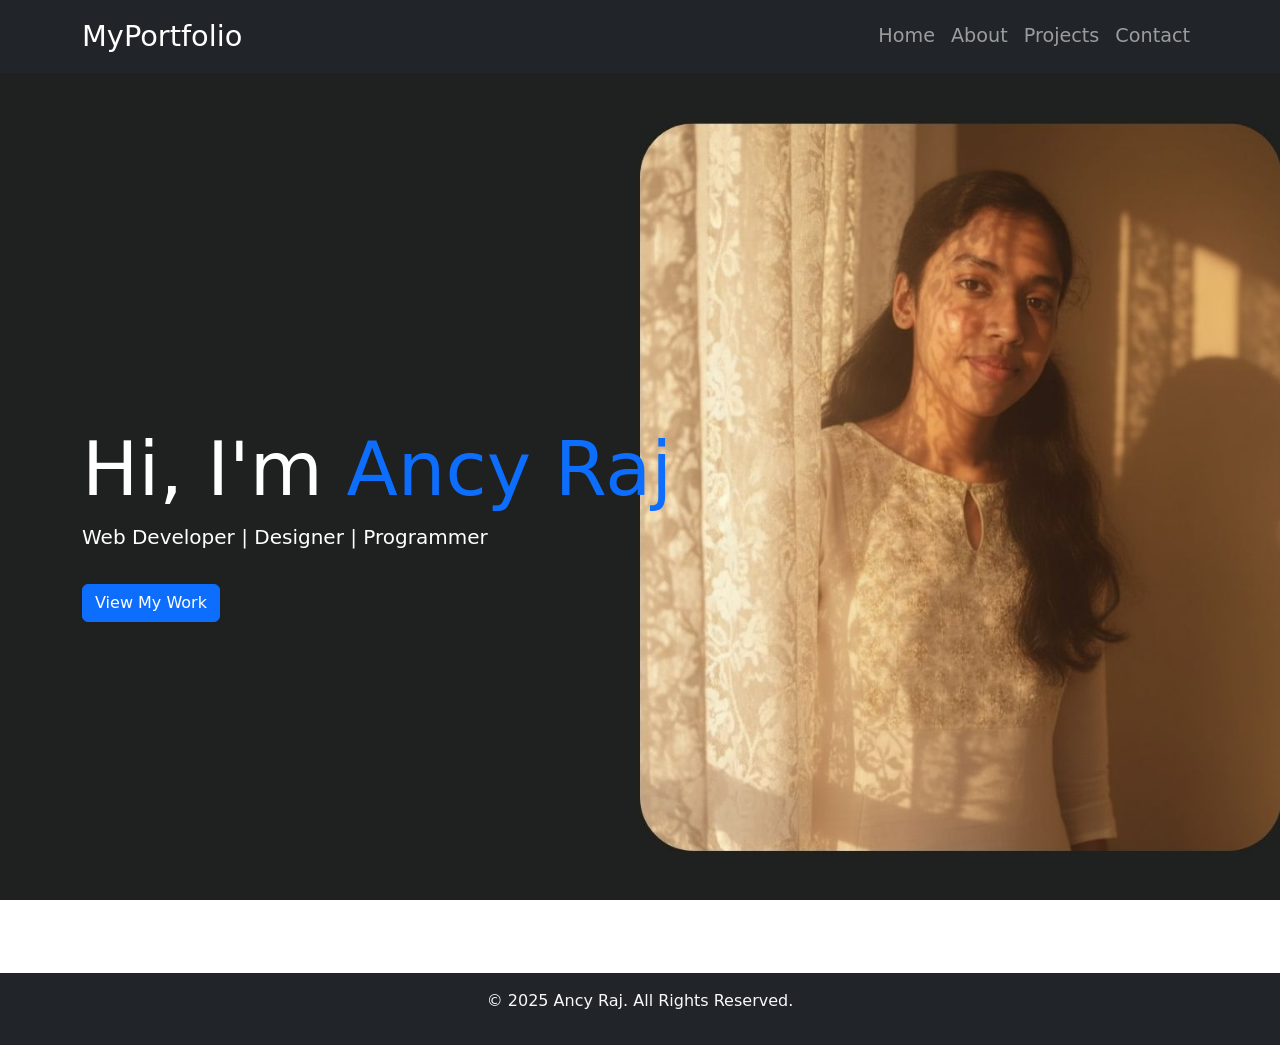
<file: PORTFOLIO/index.html>
<!DOCTYPE html>
<html lang="en">
<head>
    <meta charset="UTF-8">
    <meta name="viewport" content="width=device-width, initial-scale=1.0">
    <title>My Portfolio</title>
    <link rel="stylesheet" href="https://cdn.jsdelivr.net/npm/bootstrap-icons@1.11.0/font/bootstrap-icons.css">

    <!-- Bootstrap CSS -->
    <link href="https://cdn.jsdelivr.net/npm/bootstrap@5.3.2/dist/css/bootstrap.min.css" rel="stylesheet">

    <!-- Custom CSS -->
    <link rel="stylesheet" href="style.css">
</head>
<body>

  
  

<!-- NAVBAR -->

    <nav class="navbar navbar-expand-lg navbar-dark bg-dark custom-navbar">
        <div class="container">
    <a class="navbar-brand" href="#">MyPortfolio</a>
    <button class="navbar-toggler" type="button" data-bs-toggle="collapse" data-bs-target="#navbarNav">
      <span class="navbar-toggler-icon"></span>
    </button>
    <div class="collapse navbar-collapse" id="navbarNav">
      <ul class="navbar-nav ms-auto">
        <li class="nav-item"><a class="nav-link" href="index.html">Home</a></li>
        <li class="nav-item"><a class="nav-link" href="about.html">About</a></li>
        <li class="nav-item"><a class="nav-link" href="projects.html">Projects</a></li>
        <li class="nav-item"><a class="nav-link" href="contact.html">Contact</a></li>
      </ul>
    </div>
  </div>
</nav>


<!-- HERO SECTION -->
<section id="home" class="hero d-flex align-items-center">
  <div class="container text-right">
     <h1 class="display-4" style="color: white; font-size:75px;">Hi, I'm <span class="text-primary"><b>Ancy Raj</b></span></h1>
    <p class="lead" style="color:white;"><b>Web Developer | Designer | Programmer</b></p> 
    <a href="projects.html" class="btn btn-primary mt-3">View My Work</a>
  </div> 
</section>



<!-- FOOTER -->
<footer class="text-center py-3 bg-dark text-light">
  <p>© 2025 Ancy Raj. All Rights Reserved.</p>
</footer>

<!-- Bootstrap JS -->
<script src="https://cdn.jsdelivr.net/npm/bootstrap@5.3.2/dist/js/bootstrap.bundle.min.js"></script>

<!-- Custom JS -->
<script src="script.js"></script>

</body>
</html>
</file>
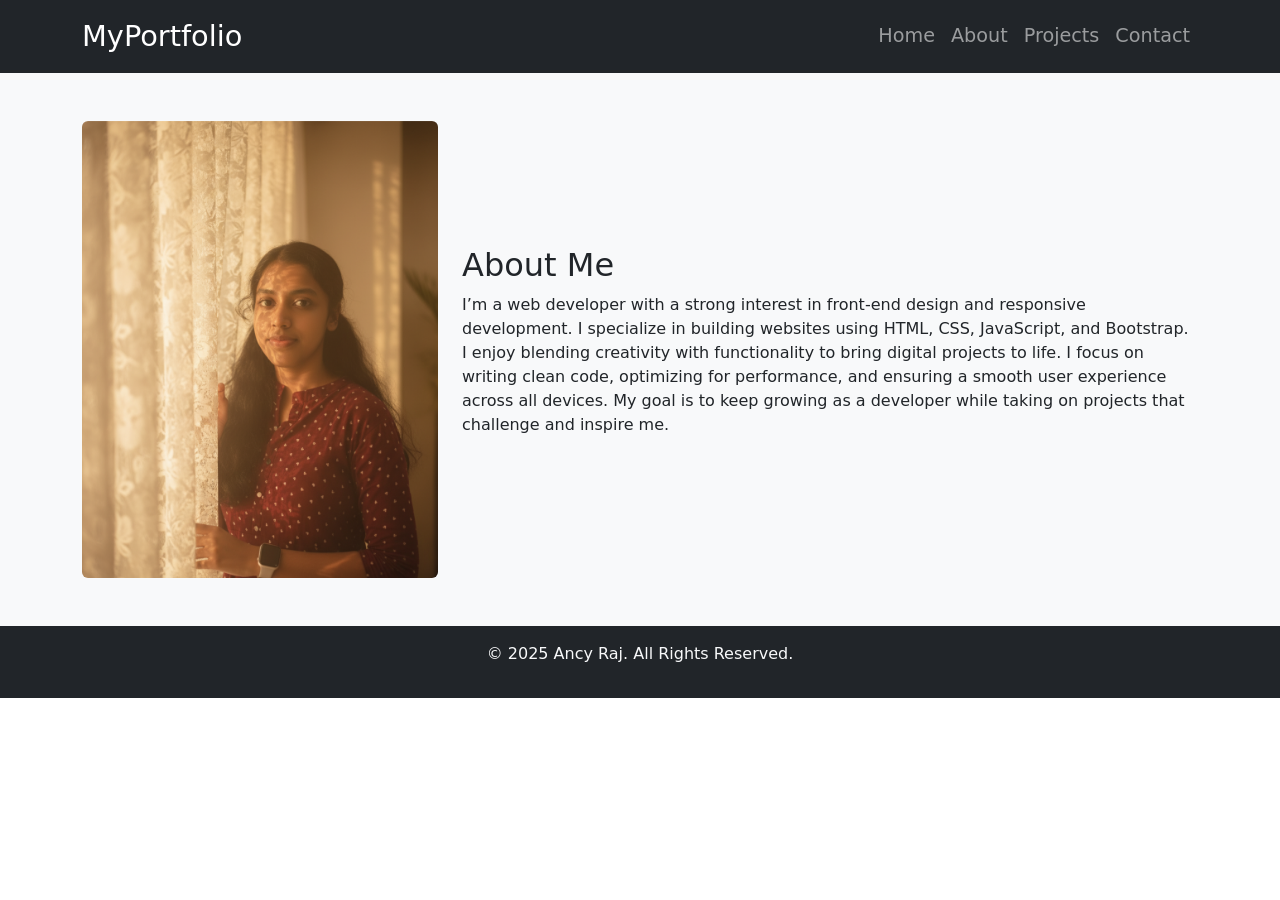
<file: PORTFOLIO/about.html>
<!DOCTYPE html>
<html lang="en">
<head>
    <meta charset="UTF-8">
    <meta name="viewport" content="width=device-width, initial-scale=1.0">
    <title>My Portfolio</title>
    <link rel="stylesheet" href="https://cdn.jsdelivr.net/npm/bootstrap-icons@1.11.0/font/bootstrap-icons.css">

    <!-- Bootstrap CSS -->
    <link href="https://cdn.jsdelivr.net/npm/bootstrap@5.3.2/dist/css/bootstrap.min.css" rel="stylesheet">

    <!-- Custom CSS -->
    <link rel="stylesheet" href="style.css">
</head>
<body>

<!-- NAVBAR -->

    <nav class="navbar navbar-expand-lg navbar-dark bg-dark custom-navbar">
        <div class="container">
    <a class="navbar-brand" href="#">MyPortfolio</a>
    <button class="navbar-toggler" type="button" data-bs-toggle="collapse" data-bs-target="#navbarNav">
      <span class="navbar-toggler-icon"></span>
    </button>
    <div class="collapse navbar-collapse" id="navbarNav">
      <ul class="navbar-nav ms-auto">
        <li class="nav-item"><a class="nav-link" href="index.html">Home</a></li>
        <li class="nav-item"><a class="nav-link" href="about.html">About</a></li>
        <li class="nav-item"><a class="nav-link" href="projects.html">Projects</a></li>
        <li class="nav-item"><a class="nav-link" href="contact.html">Contact</a></li>
      </ul>
    </div>
  </div>
</nav>

<section id="about" class="py-5 bg-light">
  <div class="container">
    <div class="row align-items-center">
      <div class="col-md-4">
        <img src="assets/pic 2.png" class="img-fluid rounded" alt="Profile">
      </div>
      <div class="col-md-8">
        <h2>About Me</h2>
        <p>I’m a web developer with a strong interest in front-end design and responsive development. I specialize in building websites using HTML, CSS, JavaScript, and Bootstrap. I enjoy blending creativity with functionality to bring digital projects to life.
I focus on writing clean code, optimizing for performance, and ensuring a smooth user experience across all devices. My goal is to keep growing as a developer while taking on projects that challenge and inspire me.</p>
      </div>
    </div>
  </div>
</section>


<!-- FOOTER -->
<footer class="text-center py-3 bg-dark text-light">
  <p>© 2025 Ancy Raj. All Rights Reserved.</p>
</footer>

<!-- Bootstrap JS -->
<script src="https://cdn.jsdelivr.net/npm/bootstrap@5.3.2/dist/js/bootstrap.bundle.min.js"></script>

<!-- Custom JS -->
<script src="script.js"></script>

</body>
</html>
</file>
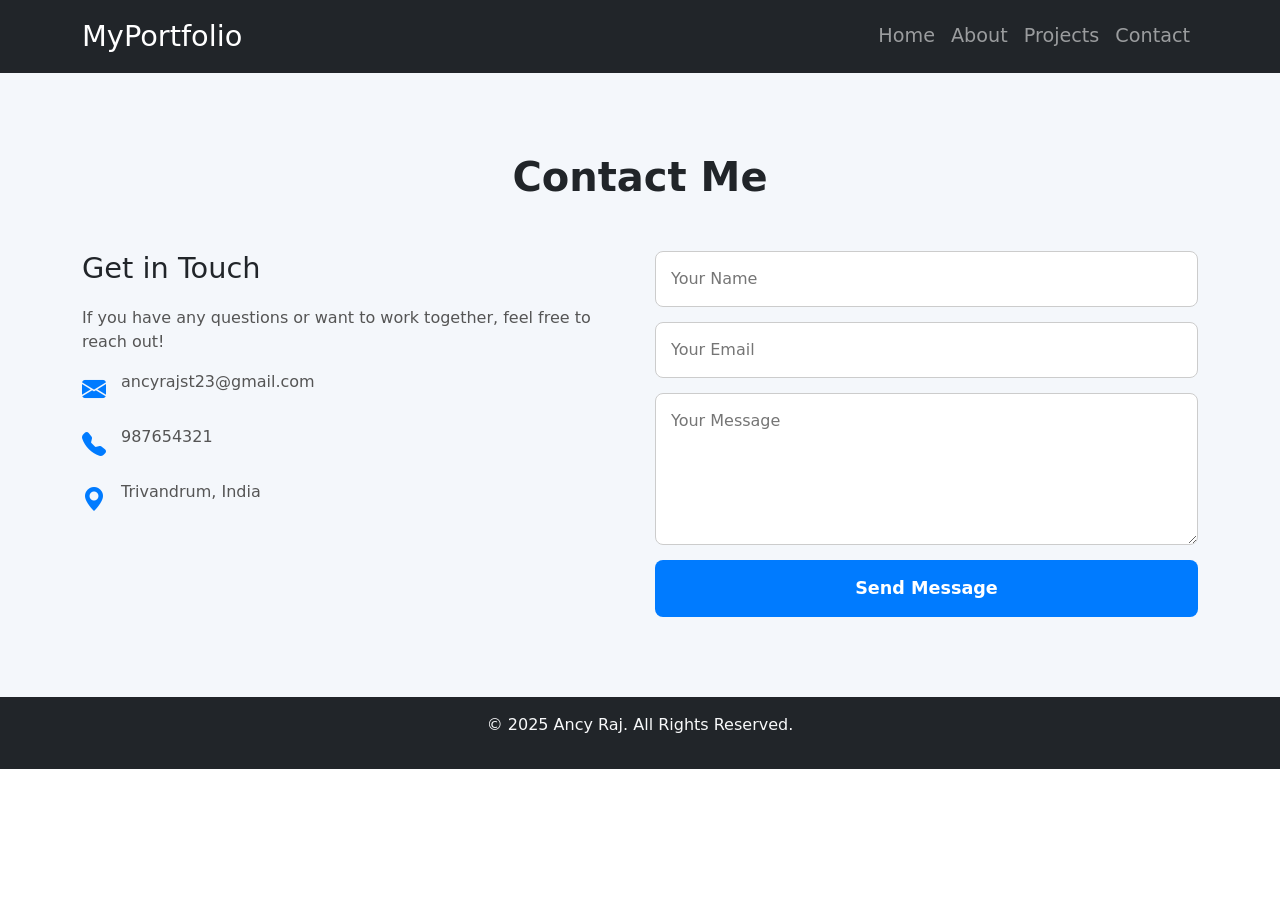
<file: PORTFOLIO/contact.html>
<!DOCTYPE html>
<html lang="en">
<head>
    <meta charset="UTF-8">
    <meta name="viewport" content="width=device-width, initial-scale=1.0">
    <title>Contact</title>

    <link rel="stylesheet" href="https://cdn.jsdelivr.net/npm/bootstrap-icons@1.11.0/font/bootstrap-icons.css">

    <!-- Bootstrap CSS -->
    <link href="https://cdn.jsdelivr.net/npm/bootstrap@5.3.2/dist/css/bootstrap.min.css" rel="stylesheet">

    <!-- Custom CSS -->
    <link rel="stylesheet" href="style.css">
</head>
<body>

    <!-- NAVBAR -->

    <nav class="navbar navbar-expand-lg navbar-dark bg-dark custom-navbar">
        <div class="container">
    <a class="navbar-brand" href="#">MyPortfolio</a>
    <button class="navbar-toggler" type="button" data-bs-toggle="collapse" data-bs-target="#navbarNav">
      <span class="navbar-toggler-icon"></span>
    </button>
    <div class="collapse navbar-collapse" id="navbarNav">
      <ul class="navbar-nav ms-auto">
       <li class="nav-item"><a class="nav-link" href="index.html">Home</a></li>
        <li class="nav-item"><a class="nav-link" href="about.html">About</a></li>
        <li class="nav-item"><a class="nav-link" href="projects.html">Projects</a></li>
        <li class="nav-item"><a class="nav-link" href="contact.html">Contact</a></li>
      </ul>
    </div>
  </div>
</nav>

<!-- CONTACT -->
<section id="contact" class="contact-section">
  <div class="container">
    <h2 class="section-title">Contact Me</h2>

    <div class="contact-wrapper">

      <!-- Left Side -->
      <div class="contact-info">
        <h3>Get in Touch</h3>
        <p>If you have any questions or want to work together, feel free to reach out!</p>

        <div class="info-box">
          <i class="bi bi-envelope-fill"></i>
          <p>ancyrajst23@gmail.com</p>
        </div>

        <div class="info-box">
          <i class="bi bi-telephone-fill"></i>
          <p>987654321</p>
        </div>

        <div class="info-box">
          <i class="bi bi-geo-alt-fill"></i>
          <p>Trivandrum, India</p>
        </div>
      </div>

      <!-- Right Side Form -->
      <form class="contact-form">
        <input type="text" placeholder="Your Name" required>
        <input type="email" placeholder="Your Email" required>
        <textarea rows="5" placeholder="Your Message" required></textarea>
        <button class="btn-submit" type="submit">Send Message</button>
        <div class="modal fade" id="messageModal" tabindex="-1">
  <div class="modal-dialog">
    <div class="modal-content">
      <div class="modal-header">
        <h5 class="modal-title">Message Sent</h5>
        <button type="button" class="btn-close" data-bs-dismiss="modal"></button>
      </div>
      <div class="modal-body">
        Your message has been delivered successfully!
      </div>
    </div>
  </div>
</div>

      </form>

    </div>
  </div>
</section>


<!-- FOOTER -->
<footer class="text-center py-3 bg-dark text-light">
  <p>© 2025 Ancy Raj. All Rights Reserved.</p>
</footer>

<!-- Bootstrap JS -->
<script src="https://cdn.jsdelivr.net/npm/bootstrap@5.3.2/dist/js/bootstrap.bundle.min.js"></script>

<!-- Custom JS -->
<script src="script.js"></script>
</body>
</html>
</file>
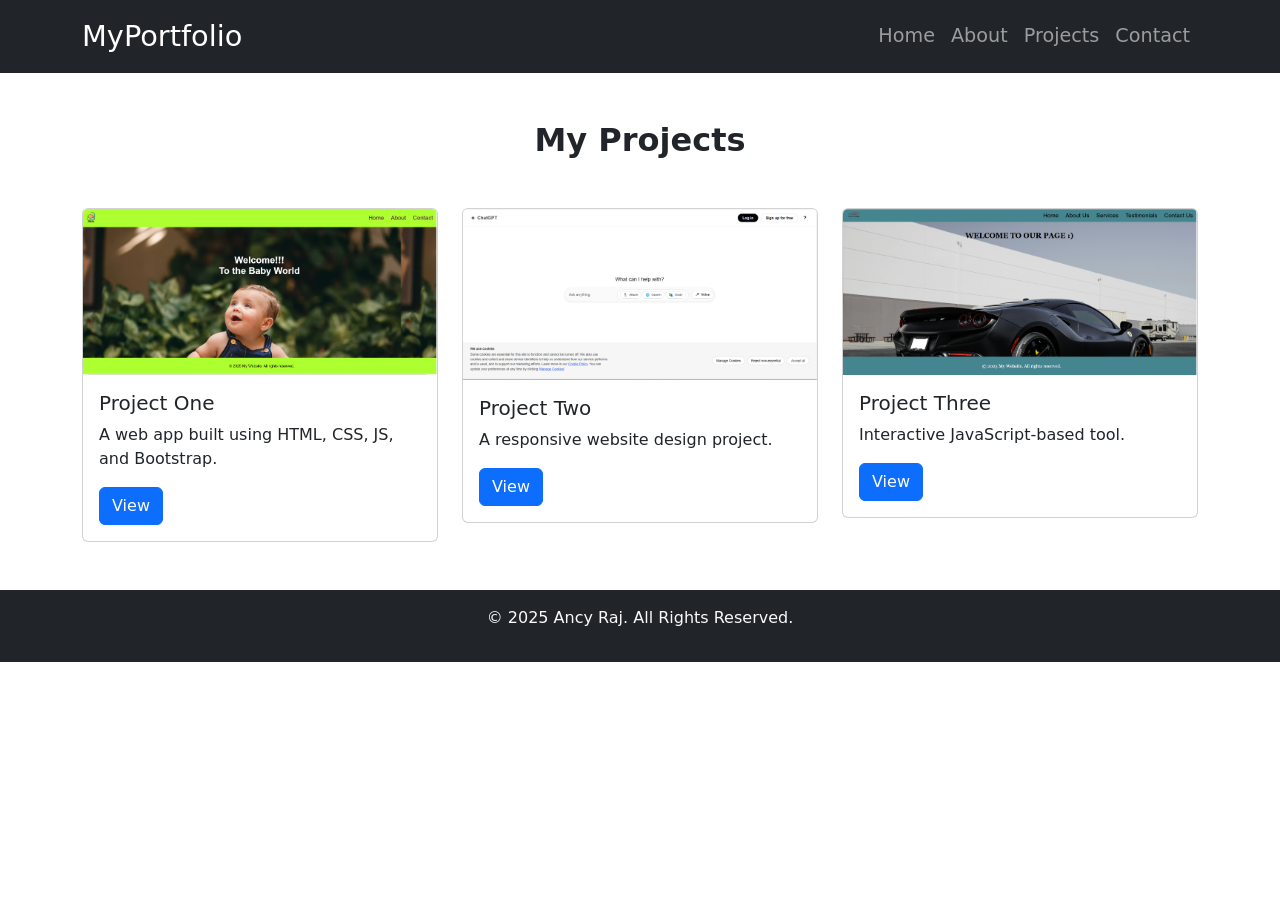
<file: PORTFOLIO/projects.html>
<!DOCTYPE html>
<html lang="en">
<head>
    <meta charset="UTF-8">
    <meta name="viewport" content="width=device-width, initial-scale=1.0">
    <title>My Project</title>
    <link rel="stylesheet" href="https://cdn.jsdelivr.net/npm/bootstrap-icons@1.11.0/font/bootstrap-icons.css">

    <!-- Bootstrap CSS -->
    <link href="https://cdn.jsdelivr.net/npm/bootstrap@5.3.2/dist/css/bootstrap.min.css" rel="stylesheet">

    <!-- Custom CSS -->
    <link rel="stylesheet" href="style.css">
</head>
<body>
      <nav class="navbar navbar-expand-lg navbar-dark bg-dark custom-navbar">
        <div class="container">
    <a class="navbar-brand" href="#">MyPortfolio</a>
    <button class="navbar-toggler" type="button" data-bs-toggle="collapse" data-bs-target="#navbarNav">
      <span class="navbar-toggler-icon"></span>
    </button>
    <div class="collapse navbar-collapse" id="navbarNav">
      <ul class="navbar-nav ms-auto">
        <li class="nav-item"><a class="nav-link" href="index.html">Home</a></li>
        <li class="nav-item"><a class="nav-link" href="about.html">About</a></li>
        <li class="nav-item"><a class="nav-link" href="projects.html">Projects</a></li>
        <li class="nav-item"><a class="nav-link" href="contact.html">Contact</a></li>
      </ul>
    </div>
  </div>
</nav>

<!-- PROJECTS -->
<section id="projects" class="py-5">
  <div class="container">
    <h2 class="text-center mb-5"><b>My Projects</b></h2>
    <div class="row g-4">
      
      <!-- Project Card -->
      <div class="col-md-4">
        <div class="card">
          <img src="assets/baby site.png" class="card-img-top" alt="">
          <div class="card-body">
            <h5 class="card-title">Project One</h5>
            <p class="card-text">A web app built using HTML, CSS, JS, and Bootstrap.</p>
            <a href="file:///C:/IPCS/WEBSITE/WEBSITE/index.html" class="btn btn-primary">View</a>
          </div>
        </div>
      </div>

      <!-- Project Card -->
      <div class="col-md-4">
        <div class="card">
          <img src="assets/chatgpt.png" class="card-img-top" alt="">
          <div class="card-body">
            <h5 class="card-title">Project Two</h5>
            <p class="card-text">A responsive website design project.</p>
            <a href="file:///C:/IPCS/CHATGPT%20PROJECT/index.html" class="btn btn-primary">View</a>
          </div>
        </div>
      </div>

      <!-- Project Card -->
      <div class="col-md-4">
        <div class="card">
          <img src="assets/fictional company.png" class="card-img-top" alt="">
          <div class="card-body">
            <h5 class="card-title">Project Three</h5>
            <p class="card-text">Interactive JavaScript-based tool.</p>
            <a href="file:///C:/IPCS/Assignment/Assignment/index%20for%20fictional%20company.html" class="btn btn-primary">View</a>
          </div>
        </div>
      </div>

    </div>
  </div>
</section>



    <!-- FOOTER -->
<footer class="text-center py-3 bg-dark text-light">
  <p>© 2025 Ancy Raj. All Rights Reserved.</p>
</footer>

<!-- Bootstrap JS -->
<script src="https://cdn.jsdelivr.net/npm/bootstrap@5.3.2/dist/js/bootstrap.bundle.min.js"></script>

<!-- Custom JS -->
<script src="script.js"></script>
</body>
</html>
</file>
<file: PORTFOLIO/style.css>
body {
  scroll-behavior: smooth;
}

/* Hero Section */
.hero {
  height: 100vh;
  background: url('assets/1.jpg') center/cover fixed;
  color: white;
  /* text-shadow: 2px 2px 8px #000; */
}

.navbar {
  transition: 0.3s;
}

.navbar.scrolled {
  background-color: #000 !important;
}
.custom-navbar {
    padding-top: 10px !important;
    padding-bottom: 10px !important;
}
.navbar-brand {
    font-size: 1.8rem; /* default is ~1.25rem */
}
.nav-link {
    font-size: 1.2rem; /* bigger links */
    padding: 12px 20px; /* add more spacing */
}
/* CONTACT SECTION */
.contact-section {
  padding: 80px 0;
  background: #f4f7fb;
}

.section-title {
  text-align: center;
  font-size: 2.5rem;
  margin-bottom: 50px;
  font-weight: bold;
}

.contact-wrapper {
  display: flex;
  flex-wrap: wrap;
  gap: 30px;
  justify-content: center;
}

/* LEFT INFO SIDE */
.contact-info {
  flex: 1;
  min-width: 280px;
}

.contact-info h3 {
  font-size: 1.8rem;
  margin-bottom: 20px;
}

.contact-info p {
  font-size: 1rem;
  color: #555;
}

.info-box {
  display: flex;
  align-items: center;
  margin-top: 15px;
}

.info-box i {
  font-size: 1.5rem;
  margin-right: 15px;
  color: #007bff;
}

/* RIGHT FORM SIDE */
.contact-form {
  flex: 1;
  min-width: 300px;
  display: flex;
  flex-direction: column;
  gap: 15px;
}

.contact-form input,
.contact-form textarea {
  width: 100%;
  padding: 15px;
  border-radius: 8px;
  border: 1px solid #ccc;
  font-size: 1rem;
  background: white;
  transition: 0.3s;
}

.contact-form input:focus,
.contact-form textarea:focus {
  border-color: #007bff;
  box-shadow: 0 0 5px #007bff50;
  outline: none;
}

.btn-submit {
  padding: 15px;
  background: #007bff;
  color: white;
  font-size: 1.1rem;
  font-weight: bold;
  border: none;
  border-radius: 8px;
  cursor: pointer;
  transition: 0.3s;
}

.btn-submit:hover {
  background: #0056b3;
}
</file>
